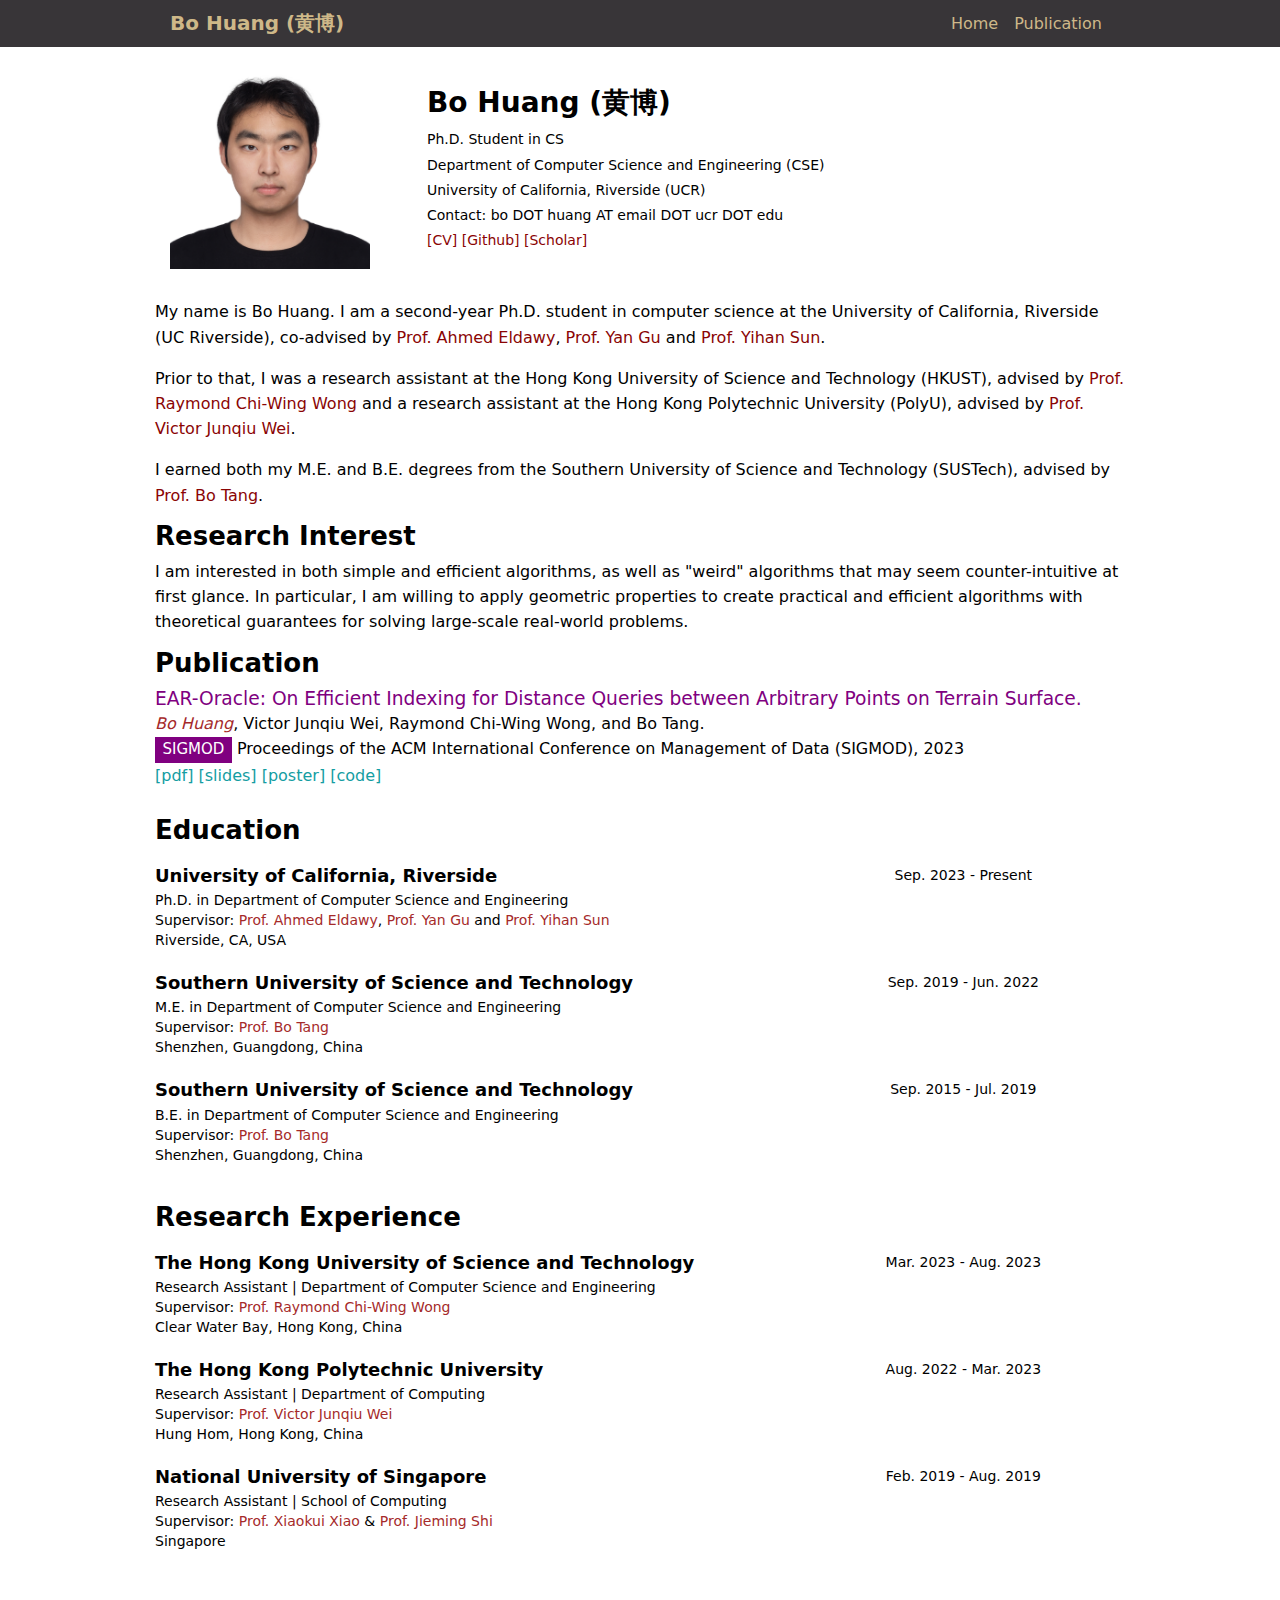
<file: index.html>
<!DOCTYPE html>
<html lang="en"><head>
<meta http-equiv="content-type" content="text/html; charset=UTF-8">

<meta charset="utf-8">
<meta http-equiv="X-UA-Compatible" content="IE=edge">
<meta name="viewport" content="width=device-width, initial-scale=1, shrink-to-fit=no">
<meta name="description" content="Bo Huang is currently a research assistant at the Hong Kong University of Science and Technology, supervised by Prof. Raymond Chi-Wing Wong.">
<meta name="author" content="bo huang">
<meta name="keywords" content="bo huang, huang bo, ucr, hkust, sustech, computational geometry, parallel algorithm, database, sustech, algorithm, OI, computer science">

<script src="js/9JZkBilUSmGpH8F5SvwGOfpXbTA.js"></script>

<!-- Global site tag (gtag.js) - Google Analytics -->
<script async src="https://www.googletagmanager.com/gtag/js?id=UA-151270318-1"></script>
<script>
  window.dataLayer = window.dataLayer || [];
  function gtag(){dataLayer.push(arguments);}
  gtag('js', new Date());

  gtag('config', 'UA-151270318-1');
</script>

<link rel="stylesheet" href="css/main.css">

<link href="css/bootstrap.css" rel="stylesheet">

<link href="css/css.css" rel="stylesheet">

<!-- <link href="Source_files/fontawesome.css" rel="stylesheet">
 --><link href="css/solid.css" rel="stylesheet">
<link href="css/brands.css" rel="stylesheet">

<link href="css/academicons.css" rel="stylesheet">

<link href="css/style.css" rel="stylesheet">
<link rel="stylesheet" href="static/font-awesome-4.7.0/css/font-awesome.min.css">
<title>Home | Bo Huang</title>
</head>



<body>
<div class="container-fluid">
<nav class="navbar navbar-expand-sm navbar-dark fixed-top" style="font-size: 12pt; background-color: rgb(56, 53, 56)">

<div class="container-fluid">
<a class="navbar-brand" href="#home"><serif>Bo Huang (黄博)</serif></a>
<button class="navbar-toggler" type="button" data-toggle="collapse" data-target="#navbarToggler" aria-controls="navbarToggler" aria-expanded="false" aria-label="Toggle navigation">
<span class="navbar-toggler-icon"></span>
</button>
<div class="collapse navbar-collapse" id="navbarToggler">
<ul class="navbar-nav ml-auto">

<li class="nav-item">
<a class="nav-item nav-link" href="#home">Home</a>
</li>
<li class="nav-item">
<a class="nav-item nav-link" href="publication.html">Publication</a>
</li>
<!--<li class="nav-item">
<a class="nav-item nav-link" href="project.html">Project</a>
</li>-->

<!-- </li> -->
<!-- <li class="nav-item"> -->
<!-- <a class="nav-item nav-link" href="misc.html">Misc.</a> -->
<!-- </li>  -->

</ul>
</div>
</div>
</nav>
<div class="sec-wrapper home-wrapper" id="home">
<div class="container-fluid">
<div class="row align-items-center">
<div class="picture">
<div class="col-sm-auto col-wrapper">

<!-- <img src="images/McFlurry.png" class="img-responsive" alt="[Pingchuan :)]" onmouseover="this.src='images/McFlurry.png'" onmouseout="this.src='images/Pingchuan_Ma.png'"> -->
<img src="static/img/Head.png">
</div>
</div>
<div class="col-sm col-wrapper">
<div class="description">
<h1 class="name">Bo Huang (黄博)</h1>
<div>Ph.D. Student in CS <br> Department of Computer Science and Engineering (CSE)<br>
University of California, Riverside (UCR)</div>
<div>Contact: bo DOT huang AT email DOT ucr DOT edu </div>
<div><a href="static/files/BoHuang_CV.pdf">[CV]</a> <a href="https://github.com/ItakEjgo">[Github]</a> <a href="https://scholar.google.com/citations?user=xksaypwAAAAJ">[Scholar]</a></div>
</ul>
</div>
</div>
<!-- <div class="col-sm-12 col-lg col-wrapper"> -->
<!-- <div class="interests"> -->
<!-- <div class="section-title">Research Interests</div> -->
<!-- <ul style="font-size: 12pt"> -->
<!-- <li>Database</li> -->
<!-- <li>Query Compiler</li>
<li>Incremental View Maintenance</li>
<li>Generative programming</li> -->
</ul>
</div>
</div>
</div>
</div>
</div>
<div class="sec-wrapper bio-wrapper" id="bio">
<div class="container-fluid">
<div class="row">
<div class="col col-wrapper" style="font-size: 12pt">
<p>
  My name is Bo Huang. I am a second-year Ph.D. student in computer science at the University of California, Riverside (UC Riverside), co-advised by <a href="https://www.cs.ucr.edu/~eldawy/">Prof. Ahmed Eldawy</a>, <a href="https://www.cs.ucr.edu/~ygu/">Prof. Yan Gu</a> and <a href="https://www.cs.ucr.edu/~yihans/">Prof. Yihan Sun</a>.
</p>
<p>
  Prior to that, I was a research assistant at the Hong Kong University of Science and Technology (HKUST), advised by <a href="https://cse.hkust.edu.hk/~raywong/">Prof. Raymond Chi-Wing Wong</a> and 
  a research assistant at the Hong Kong Polytechnic University (PolyU), advised by <a href="https://itachiuchihavictor.github.io">Prof. Victor Junqiu Wei</a>.
</p>
<p>
  I earned both my M.E. and B.E. degrees from the Southern University of Science and Technology (SUSTech), advised by <a href="https://acm.sustech.edu.cn/btang/">Prof. Bo Tang</a>. 

</p>
<!-- <span style="font-weight: bold;">database system</span> -->

<!-- <p style="font-weight: bold; color: #A31F34">[News] Join Pinterest Labs as a research intern on summer 2022!</p>
<p style="font-weight: bold; color: #A31F34">[News] One paper got accepted by SIGMOD 2022!</p>
<p style="font-weight: bold; color: #A31F34">[News] One paper got accepted by OOPSLA 2021!</p> -->

</div>
</div>
</div>


<div class="sec-wrapper exp-wrapper" id="interest">
<div class="container-fluid">
<div class="row">
<div class="col col-wrapper" style="font-size: 12pt;">
<div class="section-title">Research Interest</div>
<p>
  I am interested in both simple and efficient algorithms, as well as "weird" algorithms that may seem counter-intuitive at first glance.
  In particular, I am willing to apply geometric properties to create practical and efficient algorithms with theoretical guarantees for solving large-scale real-world problems.
</p>
</div>
</div>
</div>

<div class="sec-wrapper exp-wrapper" id="pub">
<div class="container-fluid">
<div class="row">
<div class="col col-wrapper" style="font-size: 12pt;">
<div class="section-title">Publication</div>
<div class="paper-title">
  EAR-Oracle: On Efficient Indexing for Distance Queries between Arbitrary Points on Terrain Surface.
</div>
  <span style="color:brown;"><i>Bo Huang</i></span>, Victor Junqiu Wei, Raymond Chi-Wing Wong, and Bo Tang. <br>
  <div class="confbutton">SIGMOD</div> Proceedings of the ACM International Conference on Management of Data (SIGMOD), 2023 <br>
  <a href="static/pubs/EAR-Oracle.pdf"><span class="resource">[pdf]</span></a>
  <a href="static/slides/EAR-Oracle-slides.pdf"><span class="resource">[slides]</span></a>
  <a href="static/poster/EAR-Oracle-poster.pdf"><span class="resource">[poster]</span></a></a>
  <a href="https://github.com/ItakEjgo/weighted_distance_oracle"><span class="resource">[code]</span></a></a>
</div>
</div>
</div>
</div>

<div class="sec-wrapper exp-wrapper" id="edu">
<div class="container-fluid">
<div class="row">
<div class="col col-wrapper" style="font-size: 12pt;">
<div class="section-title">Education</div>
</div>
</div>

<div class="row align-items-center section-item">
<div class="col-sm-9 col-lg-12 col-wrapper">
<div class="row">
<div class="col-md-8 col-wrapper">
<div class="title">
<a href="https://www.ucr.edu/">University of California, Riverside</a>
</div>
<div class="info">
<div>Ph.D. in <a href="https://www1.cs.ucr.edu/">Department of Computer Science and Engineering</a></div>
<div>Supervisor: <a style="color: brown;" href="https://www.cs.ucr.edu/~eldawy/">Prof. Ahmed Eldawy</a>, <a style="color: brown;" href="https://www.cs.ucr.edu/~ygu/">Prof. Yan Gu</a> and <a style="color: brown;" href="https://www.cs.ucr.edu/~yihans/">Prof. Yihan Sun</a>
<div style="color: black;" class="location">Riverside, CA, USA</div>
</div>
</div>
</div>
<div class="col-md-4 col-wrapper">
<time>Sep. 2023 - Present </time>
</div>
</div>
</div>
</div>

<div class="row align-items-center section-item">
<div class="col-sm-9 col-lg-12 col-wrapper">
<div class="row">
<div class="col-md-8 col-wrapper">
<div class="title">
<a href="https://www.sustech.edu.cn/en/">Southern University of Science and Technology</a>
</div>
<div class="info">
<div>M.E. in <a href="https://cse.sustech.edu.cn/en/">Department of Computer Science and Engineering</a></div>
<div>Supervisor: <a style="color: brown;" href="https://acm.sustech.edu.cn/btang/">Prof. Bo Tang</a>
<div style="color: black;" class="location">Shenzhen, Guangdong, China</div>
</div>
</div>
</div>
<div class="col-md-4 col-wrapper">
<time>Sep. 2019 - Jun. 2022</time>
</div>
</div>
</div>
</div>


<div class="row align-items-center section-item">
<div class="col-sm-9 col-lg-12 col-wrapper">
<div class="row">
<div class="col-md-8 col-wrapper">
<div class="title">
<a href="https://www.sustech.edu.cn/en/">Southern University of Science and Technology</a>
</div>
<div class="info">
<div>B.E. in <a href="https://cse.sustech.edu.cn/en/">Department of Computer Science and Engineering</a></div>
<div>Supervisor: <a style="color: brown;" href="https://acm.sustech.edu.cn/btang/">Prof. Bo Tang</a></div> 
<div style="color: black;" class="location">Shenzhen, Guangdong, China</div>
</div>
</div>
<div class="col-md-4 col-wrapper">
<time>Sep. 2015 - Jul. 2019</time>
</div>
</div>
</div>
</div>
</div>
</div>

<div class="sec-wrapper exp-wrapper" id="exp">
<div class="container-fluid">
<div class="row">
<div class="col col-wrapper">
<div class="section-title">Research Experience</div>
<!-- </div> -->

<div class="row align-items-center section-item">
<div class="col-sm-9 col-lg-12 col-wrapper">
<div class="row">
<div class="col-md-8 col-wrapper">
<div class="title">
<a href="https://hkust.edu.hk">The Hong Kong University of Science and Technology</a>
</div>
<div class="info">
<div>Research Assistant | Department of Computer Science and Engineering</div>
<!-- <div>GPA: 4.0/4.0</div> -->
<div>Supervisor: <a style="color: brown;" href="https://cse.hkust.edu.hk/~raywong/">Prof. Raymond Chi-Wing Wong</a> </div>
<div style="color: black;" class="location">Clear Water Bay, Hong Kong, China</div>
</div>
</div>
<div class="col-md-4 col-wrapper">
<time>Mar. 2023 - Aug. 2023</time>
</div>
</div>
</div>
</div>


<div class="row align-items-center section-item">
<div class="col-sm-9 col-lg-12 col-wrapper">
<div class="row">
<div class="col-md-8 col-wrapper">
<div class="title">
<a href="https://www.polyu.edu.hk">The Hong Kong Polytechnic University</a>
</div>
<div class="info">
<div>Research Assistant | Department of Computing</div>
<!-- <div>GPA: 4.0/4.0</div> -->
<div>Supervisor: <a style="color: brown;" href="https://itachiuchihavictor.github.io">Prof. Victor Junqiu Wei</a> </div>
<div style="color: black;" class="location">Hung Hom, Hong Kong, China</div>
</div>
</div>
<div class="col-md-4 col-wrapper">
<time>Aug. 2022 - Mar. 2023</time>
</div>
</div>
</div>
</div>


<div class="row align-items-center section-item">
<div class="col-sm-9 col-lg-12 col-wrapper">
<div class="row">
<div class="col-md-8 col-wrapper">
<div class="title">
<a href="https://www.nus.edu.sg">National University of Singapore</a>
</div>
<div class="info">
<div>Research Assistant | School of Computing</div>
<!-- <div>GPA: 4.0/4.0</div> -->
<div>Supervisor: <a style="color: brown;" href="https://www.comp.nus.edu.sg/~xiaoxk/">Prof. Xiaokui Xiao</a> & <a style="color: brown;" href="https://www4.comp.polyu.edu.hk/~jiemshi/">Prof. Jieming Shi</a></div>
<div style="color: black;" class="location">Singapore</div>
</div>
</div>
<div class="col-md-4 col-wrapper">
<time>Feb. 2019 - Aug. 2019</time>
</div>
</div>
</div>
</div>

<!-- <a style="margin: auto; width: 50%;" href="https://info.flagcounter.com/cxhE"><img src="https://s01.flagcounter.com/count2/cxhE/bg_FFFFFF/txt_000000/border_CCCCCC/columns_3/maxflags_15/viewers_0/labels_1/pageviews_1/flags_0/percent_0/" alt="Flag Counter" border="0"></a> -->

<!-- <div class="row align-items-center section-item">

<div class="col-sm-9 col-lg-12 col-wrapper">
<div class="row">
<div class="col-md-8 col-wrapper">
<div class="title">
<a href="https://www.ubc.ca/">The University of British Columbia</a>
</div>
<div class="info">
<div>Visiting Student | <a href="https://www.ece.ubc.ca/">Electrical and Computer Science Engineering</a></div>
<div>GPA: 4.09/4.33</div>
<div class="location">Vancouver, BC</div>
</div>
</div>
<div class="col-md-4 col-wrapper">
<time>July. 2018 - Aug. 2018</time>
</div>
</div>
</div>
</div> -->

<!-- </div>
</div>

<div class="sec-wrapper exp-wrapper" id="edu">
<div class="container-fluid">
<div class="row">
<div class="col col-wrapper">
<div class="section-title">Service</div>
</div>
</div>

<div class="row align-items-center section-item">
<div class="col-sm-9 col-lg-12 col-wrapper">
<div class="row">
<div class="col-md-8 col-wrapper">
<div class="info">
<div>Student Volunteer: PLDI 2021</div>
<div>GPA: 4.0/4.0</div> -->
<!-- </div>
</div>
</div>
</div>

</div>
</div>
</div> -->


<script src="js/jquery-3.js"></script>

<script src="js/popper.js"></script>
<script src="js/bootstrap.js"></script>
<script src="js/script.js"></script>


</body></html>
</file>
<file: css/main.css>
.paper-title {color:purple; font-size: 14pt;}
.confbutton { color: #fff; padding: 0.01em 0.5em 0.03em 0.5em; background: purple; display: inline-block; font-size: 15px; margin-top: 0em; font-weight: 500; /*font-family: 'Archivo Narrow', sans-serif;*/ vertical-align: middle; }
.confname {margin-top: -2em; margin-left: 1em;}
.confmyname{color: blueviolet; font-weight: bold;}
.resource{color: rgb(20, 157, 162);}
/*# sourceMappingURL=main.css.map */
</file>
<file: css/css.css>
/* cyrillic-ext */
@font-face {
  font-family: 'EB Garamond';
  font-style: normal;
  font-weight: 400;
  src: local('EB Garamond Regular'), local('EBGaramond-Regular'), url(https://fonts.gstatic.com/s/ebgaramond/v11/SlGUmQSNjdsmc35JDF1K5GR4SDktYw.woff2) format('woff2');
  unicode-range: U+0460-052F, U+1C80-1C88, U+20B4, U+2DE0-2DFF, U+A640-A69F, U+FE2E-FE2F;
}
/* cyrillic */
@font-face {
  font-family: 'EB Garamond';
  font-style: normal;
  font-weight: 400;
  src: local('EB Garamond Regular'), local('EBGaramond-Regular'), url(https://fonts.gstatic.com/s/ebgaramond/v11/SlGUmQSNjdsmc35JDF1K5GRxSDktYw.woff2) format('woff2');
  unicode-range: U+0400-045F, U+0490-0491, U+04B0-04B1, U+2116;
}
/* greek-ext */
@font-face {
  font-family: 'EB Garamond';
  font-style: normal;
  font-weight: 400;
  src: local('EB Garamond Regular'), local('EBGaramond-Regular'), url(https://fonts.gstatic.com/s/ebgaramond/v11/SlGUmQSNjdsmc35JDF1K5GR5SDktYw.woff2) format('woff2');
  unicode-range: U+1F00-1FFF;
}
/* greek */
@font-face {
  font-family: 'EB Garamond';
  font-style: normal;
  font-weight: 400;
  src: local('EB Garamond Regular'), local('EBGaramond-Regular'), url(https://fonts.gstatic.com/s/ebgaramond/v11/SlGUmQSNjdsmc35JDF1K5GR2SDktYw.woff2) format('woff2');
  unicode-range: U+0370-03FF;
}
/* vietnamese */
@font-face {
  font-family: 'EB Garamond';
  font-style: normal;
  font-weight: 400;
  src: local('EB Garamond Regular'), local('EBGaramond-Regular'), url(https://fonts.gstatic.com/s/ebgaramond/v11/SlGUmQSNjdsmc35JDF1K5GR6SDktYw.woff2) format('woff2');
  unicode-range: U+0102-0103, U+0110-0111, U+1EA0-1EF9, U+20AB;
}
/* latin-ext */
@font-face {
  font-family: 'EB Garamond';
  font-style: normal;
  font-weight: 400;
  src: local('EB Garamond Regular'), local('EBGaramond-Regular'), url(https://fonts.gstatic.com/s/ebgaramond/v11/SlGUmQSNjdsmc35JDF1K5GR7SDktYw.woff2) format('woff2');
  unicode-range: U+0100-024F, U+0259, U+1E00-1EFF, U+2020, U+20A0-20AB, U+20AD-20CF, U+2113, U+2C60-2C7F, U+A720-A7FF;
}
/* latin */
@font-face {
  font-family: 'EB Garamond';
  font-style: normal;
  font-weight: 400;
  src: local('EB Garamond Regular'), local('EBGaramond-Regular'), url(https://fonts.gstatic.com/s/ebgaramond/v11/SlGUmQSNjdsmc35JDF1K5GR1SDk.woff2) format('woff2');
  unicode-range: U+0000-00FF, U+0131, U+0152-0153, U+02BB-02BC, U+02C6, U+02DA, U+02DC, U+2000-206F, U+2074, U+20AC, U+2122, U+2191, U+2193, U+2212, U+2215, U+FEFF, U+FFFD;
}
/* cyrillic-ext */
@font-face {
  font-family: 'EB Garamond';
  font-style: normal;
  font-weight: 500;
  src: local('EB Garamond Medium'), local('EBGaramond-Medium'), url(https://fonts.gstatic.com/s/ebgaramond/v11/SlGJmQSNjdsmc35JDF1K5GyGaywfQg7wrA.woff2) format('woff2');
  unicode-range: U+0460-052F, U+1C80-1C88, U+20B4, U+2DE0-2DFF, U+A640-A69F, U+FE2E-FE2F;
}
/* cyrillic */
@font-face {
  font-family: 'EB Garamond';
  font-style: normal;
  font-weight: 500;
  src: local('EB Garamond Medium'), local('EBGaramond-Medium'), url(https://fonts.gstatic.com/s/ebgaramond/v11/SlGJmQSNjdsmc35JDF1K5GyGaywWQg7wrA.woff2) format('woff2');
  unicode-range: U+0400-045F, U+0490-0491, U+04B0-04B1, U+2116;
}
/* greek-ext */
@font-face {
  font-family: 'EB Garamond';
  font-style: normal;
  font-weight: 500;
  src: local('EB Garamond Medium'), local('EBGaramond-Medium'), url(https://fonts.gstatic.com/s/ebgaramond/v11/SlGJmQSNjdsmc35JDF1K5GyGayweQg7wrA.woff2) format('woff2');
  unicode-range: U+1F00-1FFF;
}
/* greek */
@font-face {
  font-family: 'EB Garamond';
  font-style: normal;
  font-weight: 500;
  src: local('EB Garamond Medium'), local('EBGaramond-Medium'), url(https://fonts.gstatic.com/s/ebgaramond/v11/SlGJmQSNjdsmc35JDF1K5GyGaywRQg7wrA.woff2) format('woff2');
  unicode-range: U+0370-03FF;
}
/* vietnamese */
@font-face {
  font-family: 'EB Garamond';
  font-style: normal;
  font-weight: 500;
  src: local('EB Garamond Medium'), local('EBGaramond-Medium'), url(https://fonts.gstatic.com/s/ebgaramond/v11/SlGJmQSNjdsmc35JDF1K5GyGaywdQg7wrA.woff2) format('woff2');
  unicode-range: U+0102-0103, U+0110-0111, U+1EA0-1EF9, U+20AB;
}
/* latin-ext */
@font-face {
  font-family: 'EB Garamond';
  font-style: normal;
  font-weight: 500;
  src: local('EB Garamond Medium'), local('EBGaramond-Medium'), url(https://fonts.gstatic.com/s/ebgaramond/v11/SlGJmQSNjdsmc35JDF1K5GyGaywcQg7wrA.woff2) format('woff2');
  unicode-range: U+0100-024F, U+0259, U+1E00-1EFF, U+2020, U+20A0-20AB, U+20AD-20CF, U+2113, U+2C60-2C7F, U+A720-A7FF;
}
/* latin */
@font-face {
  font-family: 'EB Garamond';
  font-style: normal;
  font-weight: 500;
  src: local('EB Garamond Medium'), local('EBGaramond-Medium'), url(https://fonts.gstatic.com/s/ebgaramond/v11/SlGJmQSNjdsmc35JDF1K5GyGaywSQg4.woff2) format('woff2');
  unicode-range: U+0000-00FF, U+0131, U+0152-0153, U+02BB-02BC, U+02C6, U+02DA, U+02DC, U+2000-206F, U+2074, U+20AC, U+2122, U+2191, U+2193, U+2212, U+2215, U+FEFF, U+FFFD;
}
/* cyrillic-ext */
@font-face {
  font-family: 'EB Garamond';
  font-style: normal;
  font-weight: 600;
  src: local('EB Garamond SemiBold'), local('EBGaramond-SemiBold'), url(https://fonts.gstatic.com/s/ebgaramond/v11/SlGJmQSNjdsmc35JDF1K5GyqbCwfQg7wrA.woff2) format('woff2');
  unicode-range: U+0460-052F, U+1C80-1C88, U+20B4, U+2DE0-2DFF, U+A640-A69F, U+FE2E-FE2F;
}
/* cyrillic */
@font-face {
  font-family: 'EB Garamond';
  font-style: normal;
  font-weight: 600;
  src: local('EB Garamond SemiBold'), local('EBGaramond-SemiBold'), url(https://fonts.gstatic.com/s/ebgaramond/v11/SlGJmQSNjdsmc35JDF1K5GyqbCwWQg7wrA.woff2) format('woff2');
  unicode-range: U+0400-045F, U+0490-0491, U+04B0-04B1, U+2116;
}
/* greek-ext */
@font-face {
  font-family: 'EB Garamond';
  font-style: normal;
  font-weight: 600;
  src: local('EB Garamond SemiBold'), local('EBGaramond-SemiBold'), url(https://fonts.gstatic.com/s/ebgaramond/v11/SlGJmQSNjdsmc35JDF1K5GyqbCweQg7wrA.woff2) format('woff2');
  unicode-range: U+1F00-1FFF;
}
/* greek */
@font-face {
  font-family: 'EB Garamond';
  font-style: normal;
  font-weight: 600;
  src: local('EB Garamond SemiBold'), local('EBGaramond-SemiBold'), url(https://fonts.gstatic.com/s/ebgaramond/v11/SlGJmQSNjdsmc35JDF1K5GyqbCwRQg7wrA.woff2) format('woff2');
  unicode-range: U+0370-03FF;
}
/* vietnamese */
@font-face {
  font-family: 'EB Garamond';
  font-style: normal;
  font-weight: 600;
  src: local('EB Garamond SemiBold'), local('EBGaramond-SemiBold'), url(https://fonts.gstatic.com/s/ebgaramond/v11/SlGJmQSNjdsmc35JDF1K5GyqbCwdQg7wrA.woff2) format('woff2');
  unicode-range: U+0102-0103, U+0110-0111, U+1EA0-1EF9, U+20AB;
}
/* latin-ext */
@font-face {
  font-family: 'EB Garamond';
  font-style: normal;
  font-weight: 600;
  src: local('EB Garamond SemiBold'), local('EBGaramond-SemiBold'), url(https://fonts.gstatic.com/s/ebgaramond/v11/SlGJmQSNjdsmc35JDF1K5GyqbCwcQg7wrA.woff2) format('woff2');
  unicode-range: U+0100-024F, U+0259, U+1E00-1EFF, U+2020, U+20A0-20AB, U+20AD-20CF, U+2113, U+2C60-2C7F, U+A720-A7FF;
}
/* latin */
@font-face {
  font-family: 'EB Garamond';
  font-style: normal;
  font-weight: 600;
  src: local('EB Garamond SemiBold'), local('EBGaramond-SemiBold'), url(https://fonts.gstatic.com/s/ebgaramond/v11/SlGJmQSNjdsmc35JDF1K5GyqbCwSQg4.woff2) format('woff2');
  unicode-range: U+0000-00FF, U+0131, U+0152-0153, U+02BB-02BC, U+02C6, U+02DA, U+02DC, U+2000-206F, U+2074, U+20AC, U+2122, U+2191, U+2193, U+2212, U+2215, U+FEFF, U+FFFD;
}
/* cyrillic-ext */
@font-face {
  font-family: 'EB Garamond';
  font-style: normal;
  font-weight: 700;
  src: local('EB Garamond Bold'), local('EBGaramond-Bold'), url(https://fonts.gstatic.com/s/ebgaramond/v11/SlGJmQSNjdsmc35JDF1K5GzObSwfQg7wrA.woff2) format('woff2');
  unicode-range: U+0460-052F, U+1C80-1C88, U+20B4, U+2DE0-2DFF, U+A640-A69F, U+FE2E-FE2F;
}
/* cyrillic */
@font-face {
  font-family: 'EB Garamond';
  font-style: normal;
  font-weight: 700;
  src: local('EB Garamond Bold'), local('EBGaramond-Bold'), url(https://fonts.gstatic.com/s/ebgaramond/v11/SlGJmQSNjdsmc35JDF1K5GzObSwWQg7wrA.woff2) format('woff2');
  unicode-range: U+0400-045F, U+0490-0491, U+04B0-04B1, U+2116;
}
/* greek-ext */
@font-face {
  font-family: 'EB Garamond';
  font-style: normal;
  font-weight: 700;
  src: local('EB Garamond Bold'), local('EBGaramond-Bold'), url(https://fonts.gstatic.com/s/ebgaramond/v11/SlGJmQSNjdsmc35JDF1K5GzObSweQg7wrA.woff2) format('woff2');
  unicode-range: U+1F00-1FFF;
}
/* greek */
@font-face {
  font-family: 'EB Garamond';
  font-style: normal;
  font-weight: 700;
  src: local('EB Garamond Bold'), local('EBGaramond-Bold'), url(https://fonts.gstatic.com/s/ebgaramond/v11/SlGJmQSNjdsmc35JDF1K5GzObSwRQg7wrA.woff2) format('woff2');
  unicode-range: U+0370-03FF;
}
/* vietnamese */
@font-face {
  font-family: 'EB Garamond';
  font-style: normal;
  font-weight: 700;
  src: local('EB Garamond Bold'), local('EBGaramond-Bold'), url(https://fonts.gstatic.com/s/ebgaramond/v11/SlGJmQSNjdsmc35JDF1K5GzObSwdQg7wrA.woff2) format('woff2');
  unicode-range: U+0102-0103, U+0110-0111, U+1EA0-1EF9, U+20AB;
}
/* latin-ext */
@font-face {
  font-family: 'EB Garamond';
  font-style: normal;
  font-weight: 700;
  src: local('EB Garamond Bold'), local('EBGaramond-Bold'), url(https://fonts.gstatic.com/s/ebgaramond/v11/SlGJmQSNjdsmc35JDF1K5GzObSwcQg7wrA.woff2) format('woff2');
  unicode-range: U+0100-024F, U+0259, U+1E00-1EFF, U+2020, U+20A0-20AB, U+20AD-20CF, U+2113, U+2C60-2C7F, U+A720-A7FF;
}
/* latin */
@font-face {
  font-family: 'EB Garamond';
  font-style: normal;
  font-weight: 700;
  src: local('EB Garamond Bold'), local('EBGaramond-Bold'), url(https://fonts.gstatic.com/s/ebgaramond/v11/SlGJmQSNjdsmc35JDF1K5GzObSwSQg4.woff2) format('woff2');
  unicode-range: U+0000-00FF, U+0131, U+0152-0153, U+02BB-02BC, U+02C6, U+02DA, U+02DC, U+2000-206F, U+2074, U+20AC, U+2122, U+2191, U+2193, U+2212, U+2215, U+FEFF, U+FFFD;
}
</file>
<file: css/academicons.css>
.ai-ul,.fa-ul{list-style-type:none}.ai-li,.fa-li{top:.14285714em;text-align:center}.ai-fw,.ai-li,.fa-fw,.fa-li{text-align:center}.ai.fa-pull-left,.fa.fa-pull-left{margin-right:.3em}@font-face{font-family:Academicons;src:url(../fonts/academicons.eot?v=1.8.6);src:url(../fonts/academicons.eot?v=1.8.6) format('embedded-opentype'),url(../fonts/academicons.ttf?v=1.8.6) format('truetype'),url(../fonts/academicons.woff?v=1.8.6) format('woff'),url(../fonts/academicons.svg?v=1.8.6#academicons) format('svg');font-weight:400;font-style:normal}.ai{display:inline-block;font:normal normal normal 14px/1 Academicons;font-size:inherit;text-rendering:auto;-webkit-font-smoothing:antialiased;-moz-osx-font-smoothing:grayscale}.ai-lg,.fa-lg{line-height:.75em;vertical-align:-15%}.ai-academia:before{content:"\e9af"}.ai-academia-square:before{content:"\e93d"}.ai-acclaim:before{content:"\e92e"}.ai-acclaim-square:before{content:"\e93a"}.ai-acm:before{content:"\e93c"}.ai-acm-square:before{content:"\e95d"}.ai-acmdl:before{content:"\e96a"}.ai-acmdl-square:before{content:"\e9d3"}.ai-ads:before{content:"\e9cb"}.ai-ads-square:before{content:"\e94a"}.ai-arxiv:before{content:"\e974"}.ai-arxiv-square:before{content:"\e9a6"}.ai-biorxiv:before{content:"\e9a2"}.ai-biorxiv-square:before{content:"\e98b"}.ai-ceur:before{content:"\e96d"}.ai-ceur-square:before{content:"\e92f"}.ai-coursera:before{content:"\e95f"}.ai-coursera-square:before{content:"\e97f"}.ai-cv:before{content:"\e9a5"}.ai-cv-square:before{content:"\e90a"}.ai-dataverse:before{content:"\e9f7"}.ai-dataverse-square:before{content:"\e9e4"}.ai-dblp:before{content:"\e94f"}.ai-dblp-square:before{content:"\e93f"}.ai-depsy:before{content:"\e97a"}.ai-depsy-square:before{content:"\e94b"}.ai-doi:before{content:"\e97e"}.ai-doi-square:before{content:"\e98f"}.ai-dryad:before{content:"\e97c"}.ai-dryad-square:before{content:"\e98c"}.ai-figshare:before{content:"\e981"}.ai-figshare-square:before{content:"\e9e7"}.ai-google-scholar:before{content:"\e9d4"}.ai-google-scholar-square:before{content:"\e9f9"}.ai-ideas-repec:before{content:"\e9ed"}.ai-ideas-repec-square:before{content:"\e9f8"}.ai-ieee:before{content:"\e929"}.ai-ieee-square:before{content:"\e9b9"}.ai-impactstory:before{content:"\e9cf"}.ai-impactstory-square:before{content:"\e9aa"}.ai-inspire:before{content:"\e9e9"}.ai-inspire-square:before{content:"\e9fe"}.ai-lattes:before{content:"\e9b3"}.ai-lattes-square:before{content:"\e99c"}.ai-mathoverflow:before{content:"\e9f6"}.ai-mathoverflow-square:before{content:"\e97b"}.ai-mendeley:before{content:"\e9f0"}.ai-mendeley-square:before{content:"\e9f3"}.ai-open-access:before{content:"\e939"}.ai-open-access-square:before{content:"\e9f4"}.ai-orcid:before{content:"\e9d9"}.ai-orcid-square:before{content:"\e9c3"}.ai-osf:before{content:"\e9ef"}.ai-osf-square:before{content:"\e931"}.ai-overleaf:before{content:"\e914"}.ai-overleaf-square:before{content:"\e98d"}.ai-philpapers:before{content:"\e98a"}.ai-philpapers-square:before{content:"\e96f"}.ai-piazza:before{content:"\e99a"}.ai-piazza-square:before{content:"\e90c"}.ai-publons:before{content:"\e937"}.ai-publons-square:before{content:"\e94e"}.ai-pubmed:before{content:"\e99f"}.ai-pubmed-square:before{content:"\e97d"}.ai-researcherid:before{content:"\e91a"}.ai-researcherid-square:before{content:"\e95c"}.ai-researchgate:before{content:"\e95e"}.ai-researchgate-square:before{content:"\e99e"}.ai-scirate:before{content:"\e98e"}.ai-scirate-square:before{content:"\e99d"}.ai-semantic-scholar:before{content:"\e96e"}.ai-semantic-scholar-square:before{content:"\e96c"}.ai-springer:before{content:"\e928"}.ai-springer-square:before{content:"\e99b"}.ai-zotero:before{content:"\e962"}.ai-zotero-square:before{content:"\e932"}.ai-lg{font-size:1.33333333em}.ai-2x{font-size:2em}.ai-3x{font-size:3em}.ai-4x{font-size:4em}.ai-5x{font-size:5em}.ai-fw{width:1.28571429em}.ai-ul{padding-left:0;margin-left:2.14285714em}.ai-ul>li{position:relative}.ai-li{position:absolute;left:-2.14285714em;width:2.14285714em}.ai-li.fa-lg{left:-1.85714286em}.ai-border{padding:.2em .25em .15em;border:.08em solid #eee;border-radius:.1em}.ai-pull-left{float:left}.ai-pull-right{float:right}.ai.fa-pull-right{margin-left:.3em}.fa-lg{font-size:1.33333333em}.fa-2x{font-size:2em}.fa-3x{font-size:3em}.fa-4x{font-size:4em}.fa-5x{font-size:5em}.fa-fw{width:1.28571429em}.fa-ul{padding-left:0;margin-left:2.14285714em}.fa-ul>li{position:relative}.fa-li{position:absolute;left:-2.14285714em;width:2.14285714em}.fa-li.fa-lg{left:-1.85714286em}.fa-border{padding:.2em .25em .15em;border:.08em solid #eee;border-radius:.1em}.fa-pull-left{float:left}.fa-pull-right{float:right}.fa.fa-pull-right{margin-left:.3em}
</file>
<file: css/style.css>
:root {
    --cardinal: #8A0404;
    --very-light-gray: #F1F1F1;
    --light-gray: #C2C0BF;
    --dark-gray: #8A8B8C;
    --black: #000000;
    --gold: #CEB888;
}

body {
    font-family: Tahoma, helvetica neue, Ubuntu, Arial, PingFang, SimHei, sans-serif; 
    font-family: "Open Sans", Segoe, "Segoe UI", "Lucida Sans Unicode", "Lucida Grande", "Avenir", "Seravek", "Ubuntu", "DejaVu Sans", "Trebuchet MS", Verdana, Arial, sans-serif; 
    font-size: 14px;
    line-height: 1.8em;
    color: #000;
    font-weight: 100;
    background: #fff;
    margin-top: 50px
}

body .container,
body .container-fluid {
    max-width: 1000px
}

body .row {
    margin-left: 0;
    margin-right: 0;
    padding-left: 0;
    padding-right: 0
}

a {
    color: #8a0404;
    text-decoration: none
}

a:hover {
    color: var(--cardinal);
    text-decoration: underline
}

.section-item {
    padding-top: 10px;
    padding-bottom: 10px
}

.section-title {
    font-family: "Open Sans", Segoe, "Segoe UI", "Lucida Sans Unicode", "Lucida Grande", "Avenir", "Seravek", "Ubuntu", "DejaVu Sans", "Trebuchet MS", Verdana, Arial, sans-serif;
    font-size: 26px;
    font-weight: 600;
    padding-bottom: 10px
}

.col-wrapper {
    padding-left: 0;
    padding-right: 0
}

.sec-wrapper {
    margin-top: -50px;
    padding-top: 50px;
    padding-bottom: 30px
}

nav {
    background-color: var(--black)
}

.navbar {
    padding: 11px 0
}

.navbar-brand,
.nav-link {
    padding-top: 0;
    padding-bottom: 0
}

.navbar-brand {
    font-weight: 600;
    font-family: "Open Sans", Segoe, "Segoe UI", "Lucida Sans Unicode", "Lucida Grande", "Avenir", "Seravek", "Ubuntu", "DejaVu Sans", "Trebuchet MS", Verdana, Arial, sans-serif;
}

.navbar-dark .navbar-brand,
.navbar-dark .navbar-nav .nav-link {
    color: var(--gold)
}

.navbar-toggler {
    font-size: 14px;
    padding: 1px 6px
}

.navbar .container,
.navbar .container-fluid {
    padding-right: 30px;
    padding-left: 30px
}

.navbar .dropdown-menu {
    font-size: 14px
}

@media(max-width:575.98px) {
    .navbar .nav-item {
        padding-top: 2px
    }
    .navbar .dropdown-item {
        padding-top: 1px;
        padding-bottom: 1px
    }
}

.home-wrapper {
    padding-top: 70px
}

.home-wrapper .picture img {
    width: 100%
}

@media(min-width:576px) {
    .home-wrapper .picture img {
        max-width: 200px
    }
}

.home-wrapper .description {
    padding-top: 30px
}

.home-wrapper .description .name {
    font-size: 2em;
    font-weight: 600;
    font-family: "Open Sans", Segoe, "Segoe UI", "Lucida Sans Unicode", "Lucida Grande", "Avenir", "Seravek", "Ubuntu", "DejaVu Sans", "Trebuchet MS", Verdana, Arial, sans-serif;
}

@media(min-width:576px) {
    .home-wrapper .description {
        padding-top: 0;
        padding-left: calc(20px + 5%)
    }
}

.home-wrapper .social-icon {
    margin-top: 15px;
    margin-bottom: 0;
    padding: 0;
    display: block
}

.home-wrapper .social-icon li {
    display: inline-block;
    margin: 0 2px
}

.home-wrapper .social-icon li a {
    display: block;
    color: #000;
    font-size: 12px;
    width: 30px;
    height: 30px;
    text-align: center;
    border-radius: 2px;
    border: 2px solid var(--very-light-gray)
}

.home-wrapper .social-icon li a:hover {
    border-color: var(--light-gray)
}

.home-wrapper .interests {
    padding-top: 20px;
    margin-bottom: -20px
}

@media(min-width:992px) {
    .home-wrapper .interests {
        padding-top: 0;
        margin-bottom: 0
    }
}

.pub-wrapper .title {
    color: #000;
    font-weight: 600;
    font-family: "Open Sans", Segoe, "Segoe UI", "Lucida Sans Unicode", "Lucida Grande", "Avenir", "Seravek", "Ubuntu", "DejaVu Sans", "Trebuchet MS", Verdana, Arial, sans-serif;
    font-size: 18px
}

.pub-wrapper .title a:hover {
    color: #000
}

.pub-wrapper .authors {
    color: var(--light-gray)
}

.pub-wrapper .authors a {
    color: var(--light-gray);
    text-decoration: underline
}

.pub-wrapper .authors a:hover {
    color: var(--dark-gray)
}

.pub-wrapper .authors me {
    color: #000
}

.pub-wrapper .figure img {
    margin: auto;
    padding-left: 0;
    padding-right: 30px;
    padding-top: 10px;
    padding-bottom: 10px;
    width: 100%
}

@media(max-width:767.98px) {
    .pub-wrapper .figure {
        display: none
    }
}

.exp-wrapper .title a {
    font-size: 18px;
    font-weight: 600;
    font-family: "Open Sans", Segoe, "Segoe UI", "Lucida Sans Unicode", "Lucida Grande", "Avenir", "Seravek", "Ubuntu", "DejaVu Sans", "Trebuchet MS", Verdana, Arial, sans-serif;
}

.exp-wrapper a,
.exp-wrapper a:hover {
    color: #000
}

.exp-wrapper .info {
    line-height: 20px
}

.exp-wrapper .figure {
    text-align: center;
    margin: auto;
    display: none
}

.exp-wrapper .fig-square .figure {
    text-align: right
}

.exp-wrapper .figure img {
    margin: auto;
    padding-left: 0;
    padding-right: 30px;
    padding-top: 10px;
    padding-bottom: 10px;
    width: 100%;
    max-width: 250px
}

.exp-wrapper .fig-square .figure img {
    max-width: 120px
}

@media(min-width:576px) {
    .exp-wrapper .figure {
        display: block
    }
}

@media(min-width:576px) and (max-width:991.98px) {
    .exp-wrapper .fig-wide {
        display: none
    }
    .exp-wrapper .fig-square {
        display: block
    }
}

@media(min-width:992px) {
    .exp-wrapper .fig-wide {
        display: block
    }
    .exp-wrapper .fig-square {
        display: none
    }
}

.exp-wrapper time {
    font-size: 14px
}

@media(min-width:768px) {
    .exp-wrapper time {
        text-align: center;
        display: block
    }
}

@media(max-width:767.98px) {
    .exp-wrapper .location {
        display: none
    }
}

.exp-wrapper .location {
    color: var(--light-gray)
}
</file>
<file: css/solid.css>
/*!
 * Font Awesome Free 5.9.0 by @fontawesome - https://fontawesome.com
 * License - https://fontawesome.com/license/free (Icons: CC BY 4.0, Fonts: SIL OFL 1.1, Code: MIT License)
 */
@font-face{font-family:"Font Awesome 5 Free";font-style:normal;font-weight:900;font-display:auto;src:url(../webfonts/fa-solid-900.eot);src:url(../webfonts/fa-solid-900.eot?#iefix) format("embedded-opentype"),url(../webfonts/fa-solid-900.woff2) format("woff2"),url(../webfonts/fa-solid-900.woff) format("woff"),url(../webfonts/fa-solid-900.ttf) format("truetype"),url(../webfonts/fa-solid-900.svg#fontawesome) format("svg")}.fa,.fas{font-family:"Font Awesome 5 Free";font-weight:900}
</file>
<file: css/brands.css>
/*!
 * Font Awesome Free 5.9.0 by @fontawesome - https://fontawesome.com
 * License - https://fontawesome.com/license/free (Icons: CC BY 4.0, Fonts: SIL OFL 1.1, Code: MIT License)
 */
@font-face{font-family:"Font Awesome 5 Brands";font-style:normal;font-weight:normal;font-display:auto;src:url(../webfonts/fa-brands-400.eot);src:url(../webfonts/fa-brands-400.eot?#iefix) format("embedded-opentype"),url(../webfonts/fa-brands-400.woff2) format("woff2"),url(../webfonts/fa-brands-400.woff) format("woff"),url(../webfonts/fa-brands-400.ttf) format("truetype"),url(../webfonts/fa-brands-400.svg#fontawesome) format("svg")}.fab{font-family:"Font Awesome 5 Brands"}
</file>
